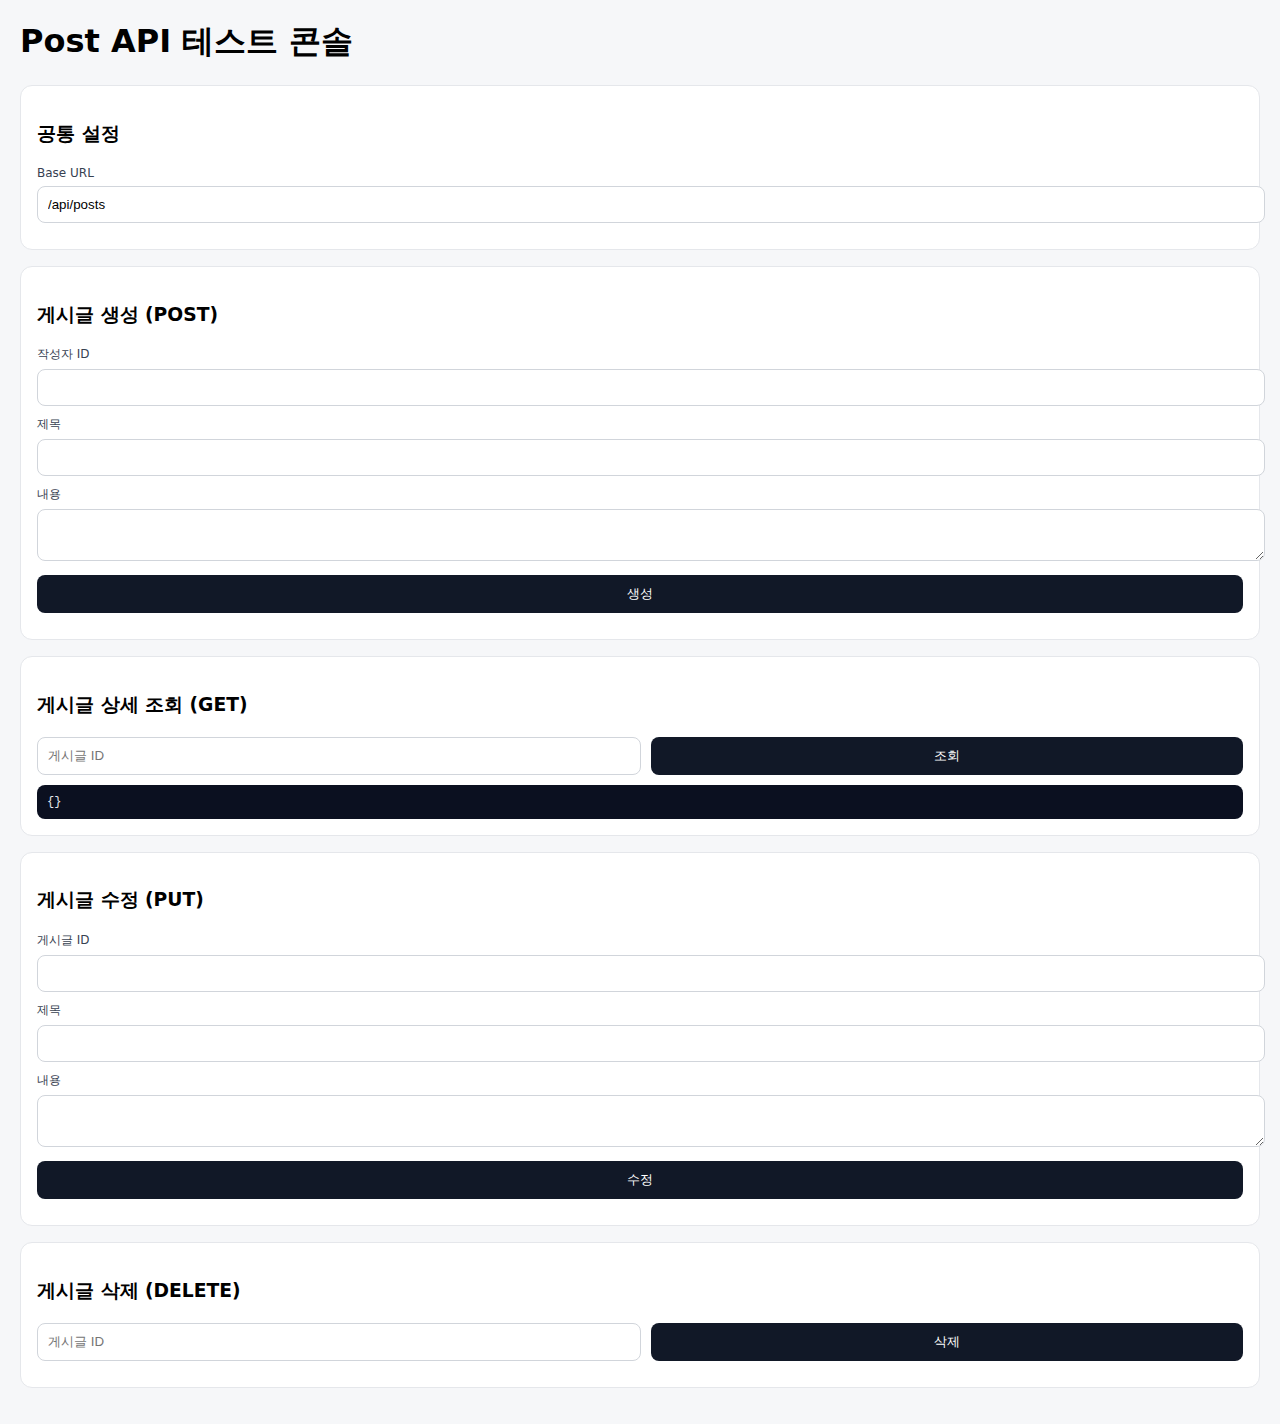
<file: toy_project/src/main/resources/static/index.html>
<!doctype html>
<html lang="ko">
<head>
    <meta charset="utf-8" />
    <title>Post API Test Console</title>
    <meta name="viewport" content="width=device-width, initial-scale=1" />
    <style>
        body {
            font-family: system-ui, -apple-system, Segoe UI, Roboto, Arial, sans-serif;
            background: #f6f7f9;
            margin: 0;
            padding: 20px;
        }
        h1 { margin-top: 0; }
        section {
            background: #fff;
            border-radius: 12px;
            padding: 16px;
            margin-bottom: 16px;
            border: 1px solid #e5e7eb;
        }
        label {
            display: block;
            font-size: 12px;
            margin-bottom: 6px;
            color: #374151;
        }
        input, textarea, button {
            width: 100%;
            padding: 10px;
            margin-bottom: 10px;
            border-radius: 8px;
            border: 1px solid #d1d5db;
        }
        textarea { resize: vertical; }
        button {
            background: #111827;
            color: #fff;
            border: none;
            cursor: pointer;
        }
        .row { display: flex; gap: 10px; }
        .success { color: #065f46; font-size: 13px; }
        .error { color: #b91c1c; font-size: 13px; white-space: pre-wrap; }
        .jsonbox {
            background: #0b1020;
            color: #e5e7eb;
            padding: 10px;
            border-radius: 8px;
            font-family: ui-monospace, monospace;
            font-size: 12px;
            white-space: pre-wrap;
        }
    </style>
</head>
<body>

<h1>Post API 테스트 콘솔</h1>

<section>
    <h3>공통 설정</h3>
    <label>Base URL</label>
    <input id="baseUrl" value="/api/posts" />
</section>

<section>
    <h3>게시글 생성 (POST)</h3>
    <label>작성자 ID</label>
    <input id="authorId" type="number" />

    <label>제목</label>
    <input id="title" />

    <label>내용</label>
    <textarea id="content"></textarea>

    <button id="btnCreate">생성</button>
    <div id="createMsg" class="success"></div>
    <div id="createErr" class="error"></div>
</section>

<section>
    <h3>게시글 상세 조회 (GET)</h3>
    <div class="row">
        <input id="detailId" type="number" placeholder="게시글 ID" />
        <button id="btnDetail">조회</button>
    </div>
    <div id="detailOut" class="jsonbox">{}</div>
    <div id="detailErr" class="error"></div>
</section>

<section>
    <h3>게시글 수정 (PUT)</h3>
    <label>게시글 ID</label>
    <input id="updateId" type="number" />

    <label>제목</label>
    <input id="updateTitle" />

    <label>내용</label>
    <textarea id="updateContent"></textarea>

    <button id="btnUpdate">수정</button>
    <div id="updateMsg" class="success"></div>
    <div id="updateErr" class="error"></div>
</section>

<section>
    <h3>게시글 삭제 (DELETE)</h3>
    <div class="row">
        <input id="deleteId" type="number" placeholder="게시글 ID" />
        <button id="btnDelete">삭제</button>
    </div>
    <div id="deleteMsg" class="success"></div>
    <div id="deleteErr" class="error"></div>
</section>
<script>
    const base = () => document.getElementById("baseUrl").value.trim();

    async function request(url, options, successEl, errorEl, outEl) {
        successEl && (successEl.textContent = "");
        errorEl && (errorEl.textContent = "");
        try {
            const res = await fetch(url, {
                headers: { "Content-Type": "application/json" },
                ...options
            });

            if (!res.ok) {
                errorEl.textContent = await res.text();
                return;
            }

            if (res.status === 204) {
                successEl.textContent = "요청 성공";
                return;
            }

            const data = await res.json();
            outEl && (outEl.textContent = JSON.stringify(data, null, 2));
            successEl && (successEl.textContent = "요청 성공");
            return data;
        } catch (e) {
            errorEl.textContent = e.message;
        }
    }

    btnCreate.onclick = () => {
        request(base(), {
            method: "POST",
            body: JSON.stringify({
                authorId: +authorId.value,
                title: title.value,
                content: content.value
            })
        }, createMsg, createErr);
    };

    btnDetail.onclick = () => {
        request(`${base()}/${detailId.value}`, { method: "GET" },
            null, detailErr, detailOut);
    };

    btnUpdate.onclick = () => {
        request(`${base()}/${updateId.value}`, {
            method: "PUT",
            body: JSON.stringify({
                title: updateTitle.value,
                content: updateContent.value
            })
        }, updateMsg, updateErr);
    };

    btnDelete.onclick = () => {
        request(`${base()}/${deleteId.value}`, {
            method: "DELETE"
        }, deleteMsg, deleteErr);
    };
</script>

</body>
</html>
</file>
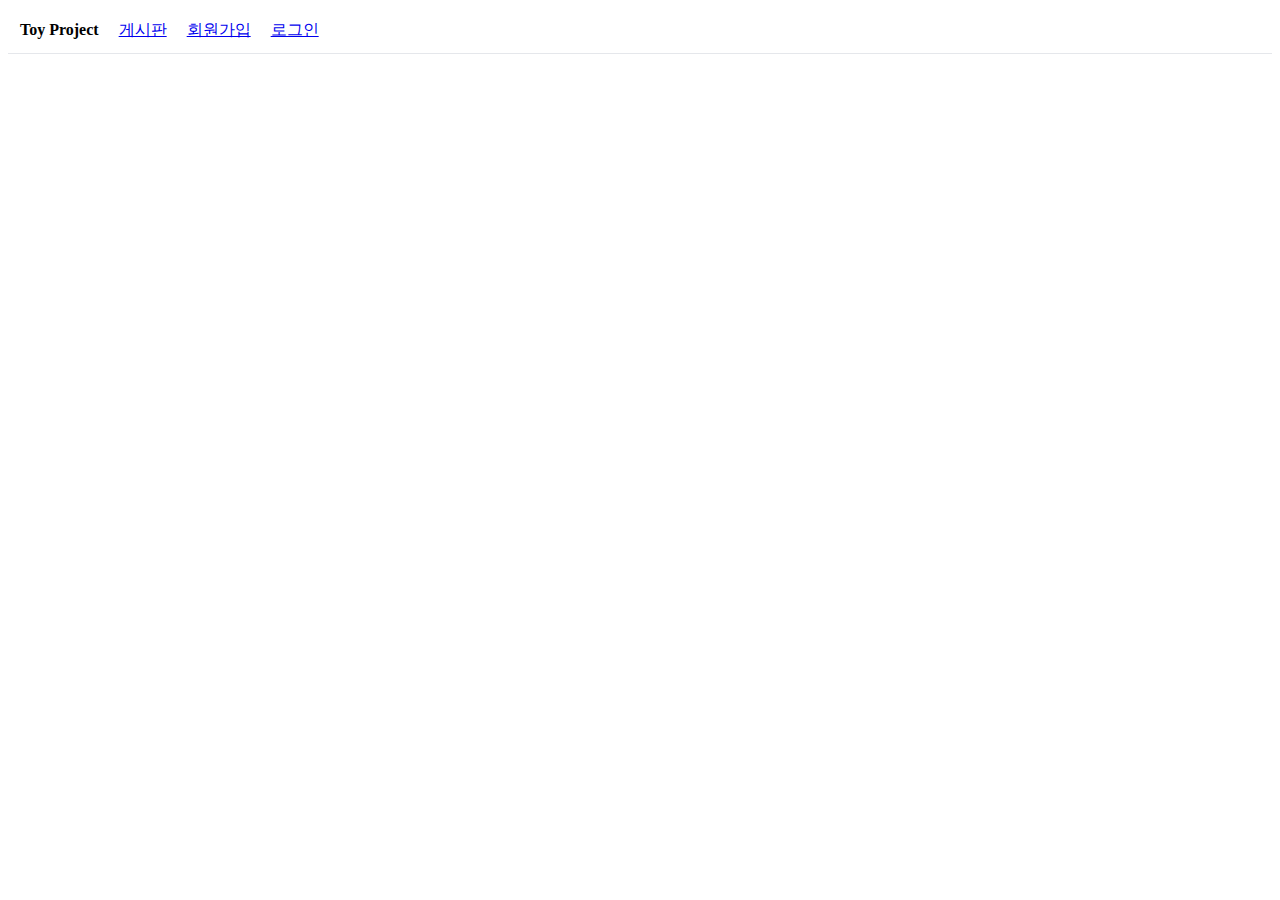
<file: toy_project/src/main/resources/templates/fragments/header.html>
<!doctype html>
<html xmlns:th="http://www.thymeleaf.org">
<body>

<header th:fragment="header">
    <div style="padding: 12px; border-bottom: 1px solid #e5e7eb;">
        <strong>Toy Project</strong>
        <span style="margin-left: 16px;">
            <a href="/posts">게시판</a>
        </span>
        <span style="margin-left: 16px;">
            <a href="/members/signup">회원가입</a>
        </span>
        <span style="margin-left: 16px;">
            <a href="/members/login">로그인</a>
        </span>
    </div>
</header>

</body>
</html>
</file>
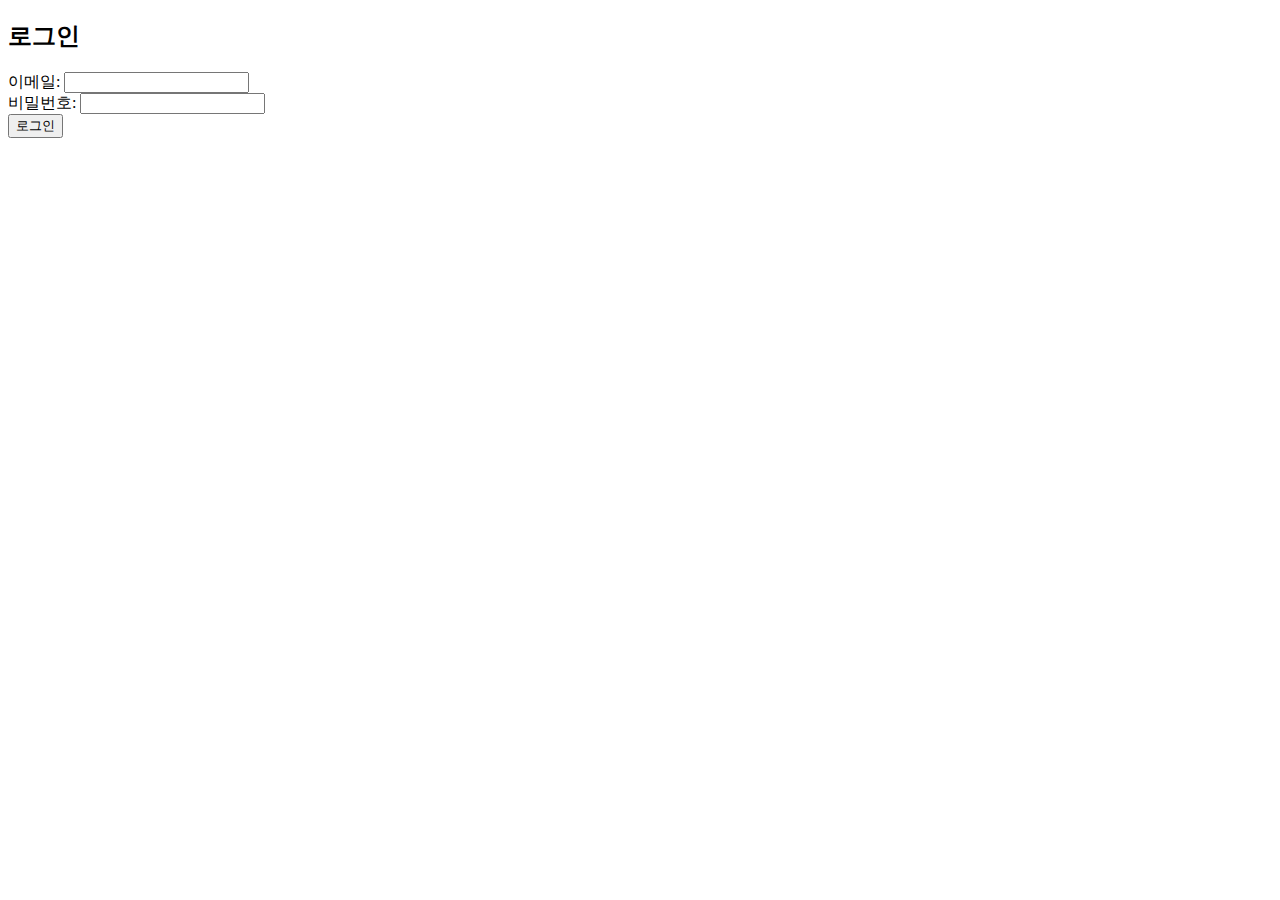
<file: toy_project/src/main/resources/templates/members/login.html>
<!DOCTYPE html>
<html xmlns:th="http://www.thymeleaf.org">
<head><meta charset="UTF-8"><title>로그인</title></head>
<body>
<h2>로그인</h2>

<form th:action="@{/members/login}" method="post" th:object="${memberLoginRequest}">
    이메일: <input type="email" th:field="*{email}"><br>
    비밀번호: <input type="password" th:field="*{password}"><br>
    <button type="submit">로그인</button>
</form>

</body>
</html>
</file>
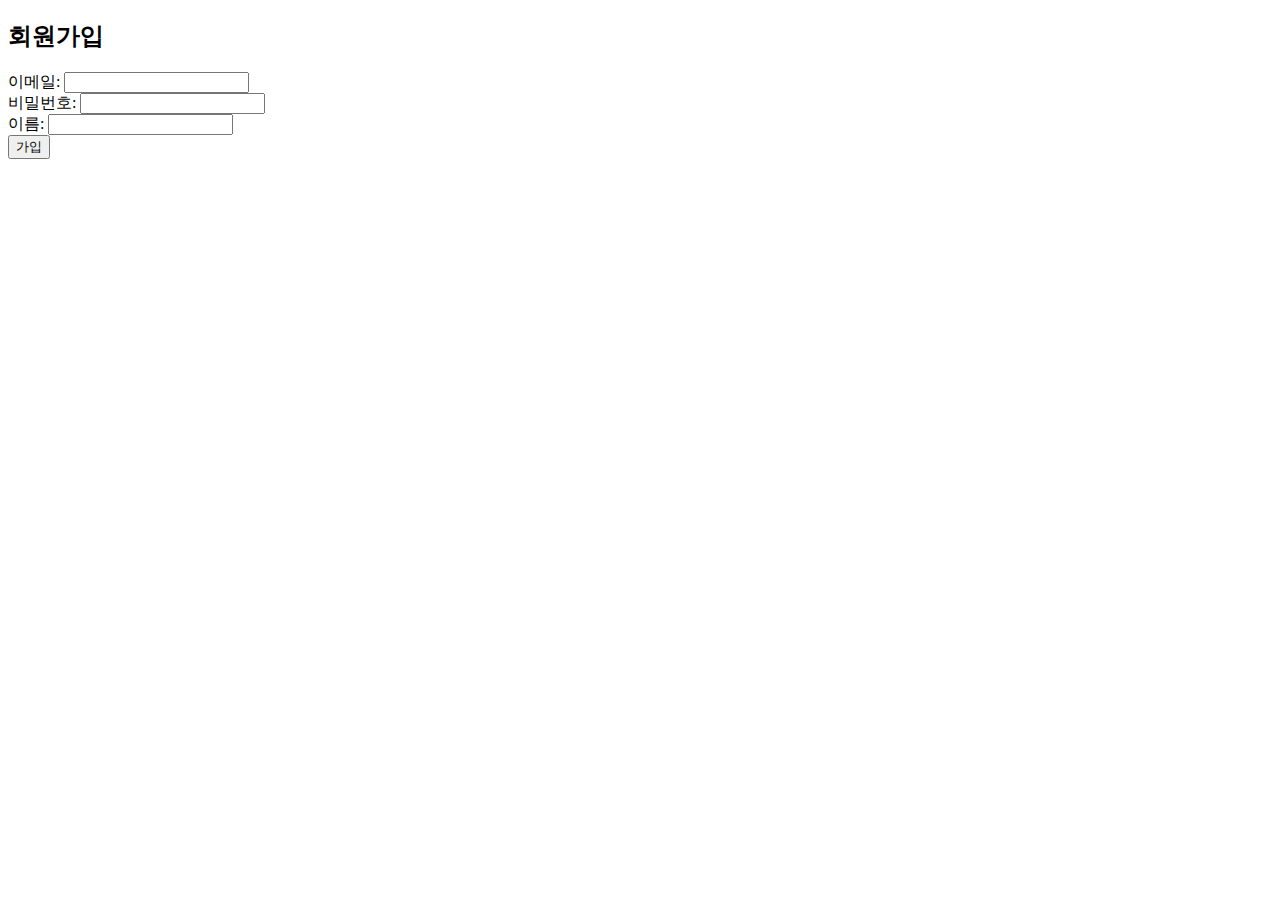
<file: toy_project/src/main/resources/templates/members/signup.html>
<!DOCTYPE html>
<html xmlns:th="http://www.thymeleaf.org">
<head><meta charset="UTF-8"><title>회원가입</title></head>
<body>
<h2>회원가입</h2>

<form th:action="@{/members/signup}" method="post" th:object="${memberSignRequest}">
    이메일: <input type="email" th:field="*{email}"><br>
    비밀번호: <input type="password" th:field="*{password}"><br>
    이름: <input type="text" th:field="*{name}"><br>
    <button type="submit">가입</button>
</form>

</body>
</html>
</file>
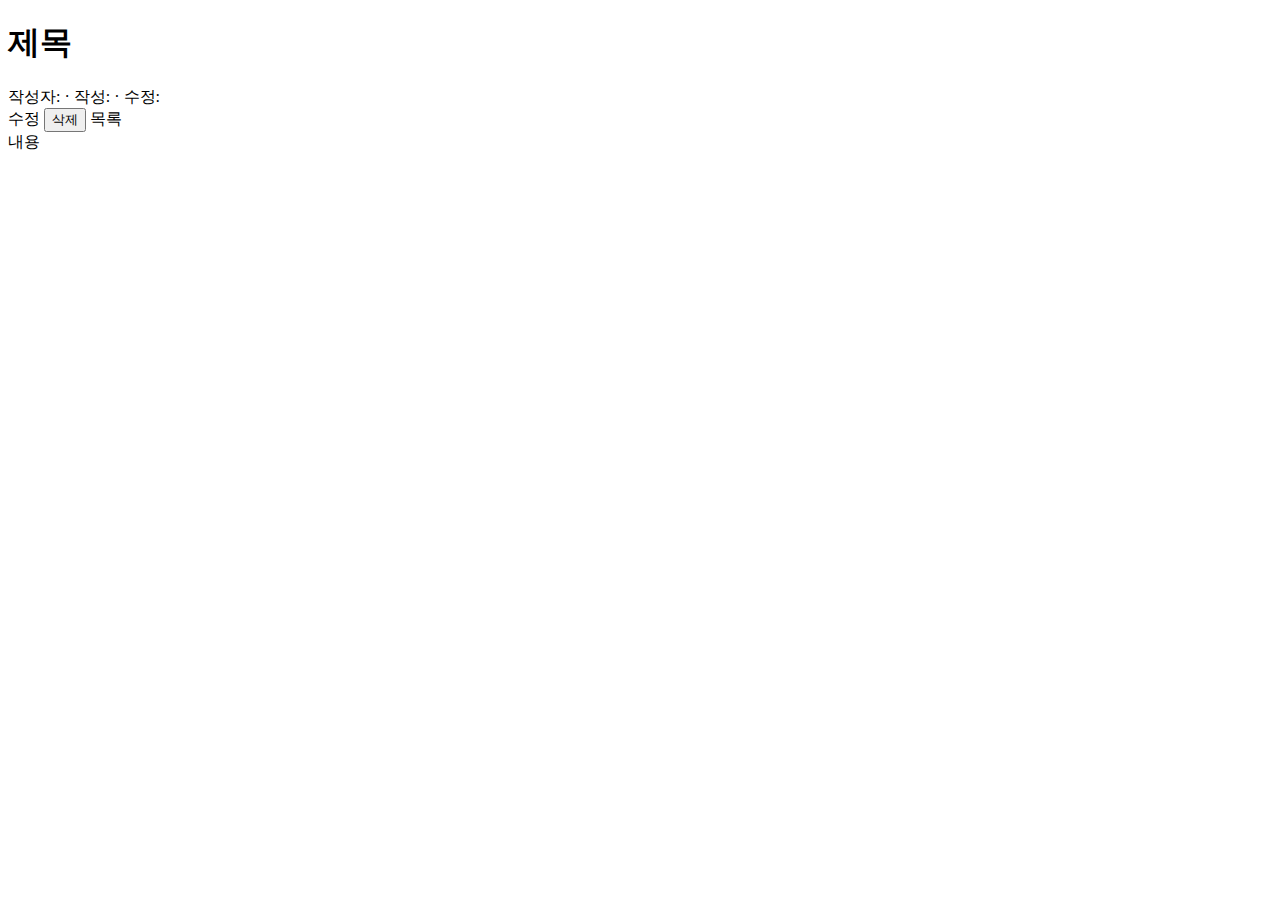
<file: toy_project/src/main/resources/templates/posts/detail.html>
<!doctype html>
<html xmlns:th="http://www.thymeleaf.org">
<head>
    <meta charset="UTF-8">
    <title>게시판 - 상세</title>
    <link rel="stylesheet" th:href="@{/css/posts.css}">
</head>
<body>
<div th:replace="fragments/header :: header"></div>

<div class="container">
    <div class="card">
        <div class="header">
            <div>
                <h1 th:text="${post.title}">제목</h1>
                <div class="muted">
                    작성자: <span th:text="${post.author}"></span>
                    · 작성: <span th:text="${post.created}"></span>
                    · 수정: <span th:text="${post.updated}"></span>
                </div>
            </div>

            <div class="actions">
                <a class="btn" th:href="@{|/posts/${post.id}/edit|}">수정</a>
                <form th:action="@{|/posts/${post.id}/delete|}" method="post" style="display:inline;">
                    <button class="btn danger" type="submit">삭제</button>
                </form>
                <a class="btn" th:href="@{/posts}">목록</a>
            </div>
        </div>

        <div class="pre" th:text="${post.content}">내용</div>
    </div>
</div>
</body>
</html>
</file>
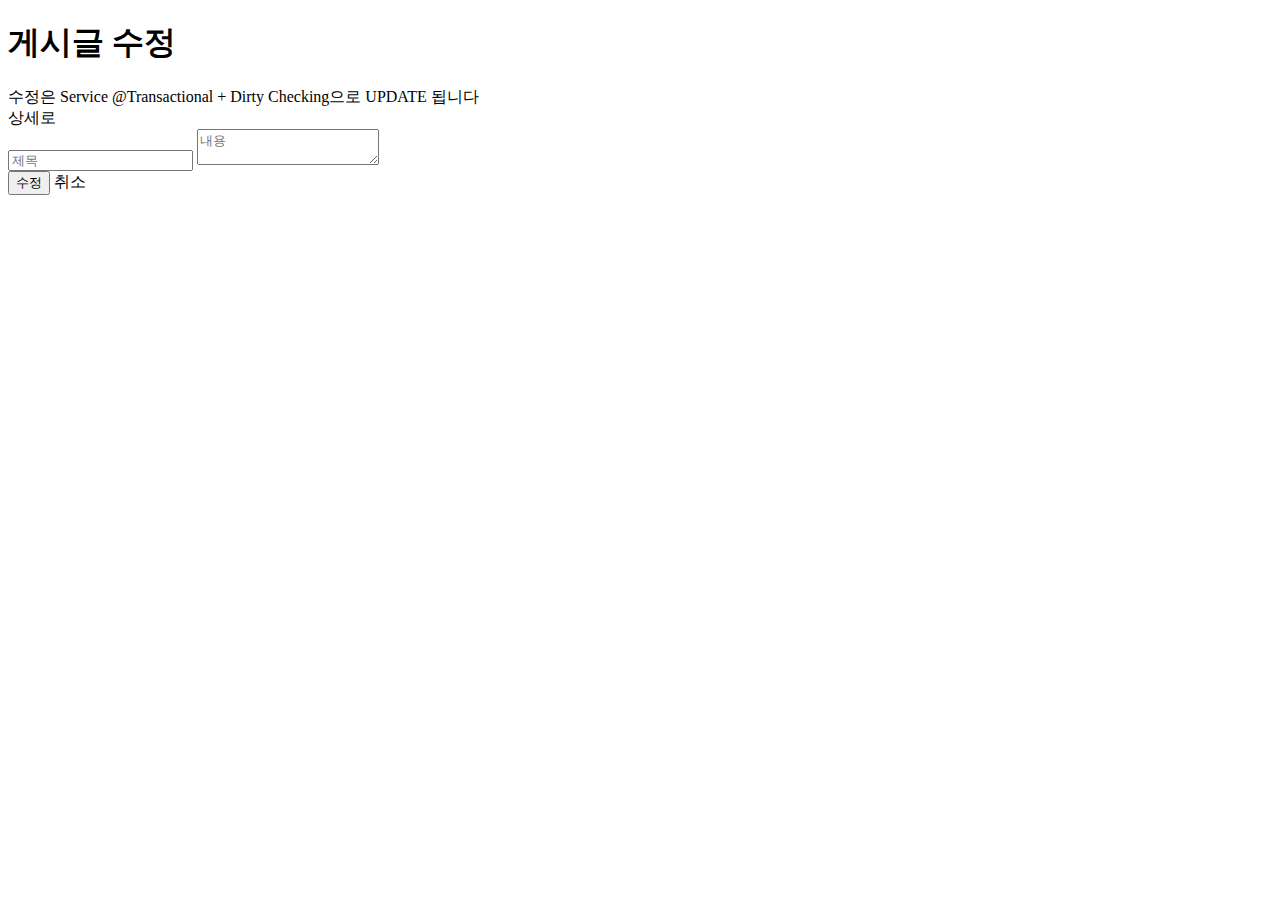
<file: toy_project/src/main/resources/templates/posts/edit.html>
<!doctype html>
<html xmlns:th="http://www.thymeleaf.org">
<head>
    <meta charset="UTF-8">
    <title>게시판 - 수정</title>
    <link rel="stylesheet" th:href="@{/css/posts.css}">
</head>
<body>
<div th:replace="fragments/header :: header"></div>

<div class="container">
    <div class="card">
        <div class="header">
            <div>
                <h1>게시글 수정</h1>
                <div class="muted">수정은 Service @Transactional + Dirty Checking으로 UPDATE 됩니다</div>
            </div>
            <div class="actions">
                <a class="btn" th:href="@{|/posts/${post.id}|}">상세로</a>
            </div>
        </div>

        <form class="form" th:action="@{|/posts/${post.id}/edit|}" method="post" th:object="${postUpdateRequest}">
            <input class="input" type="text" placeholder="제목" th:field="*{title}">
            <textarea class="textarea" placeholder="내용" th:field="*{content}"></textarea>

            <div class="actions">
                <button class="btn primary" type="submit">수정</button>
                <a class="btn" th:href="@{|/posts/${post.id}|}">취소</a>
            </div>
        </form>
    </div>
</div>
</body>
</html>
</file>
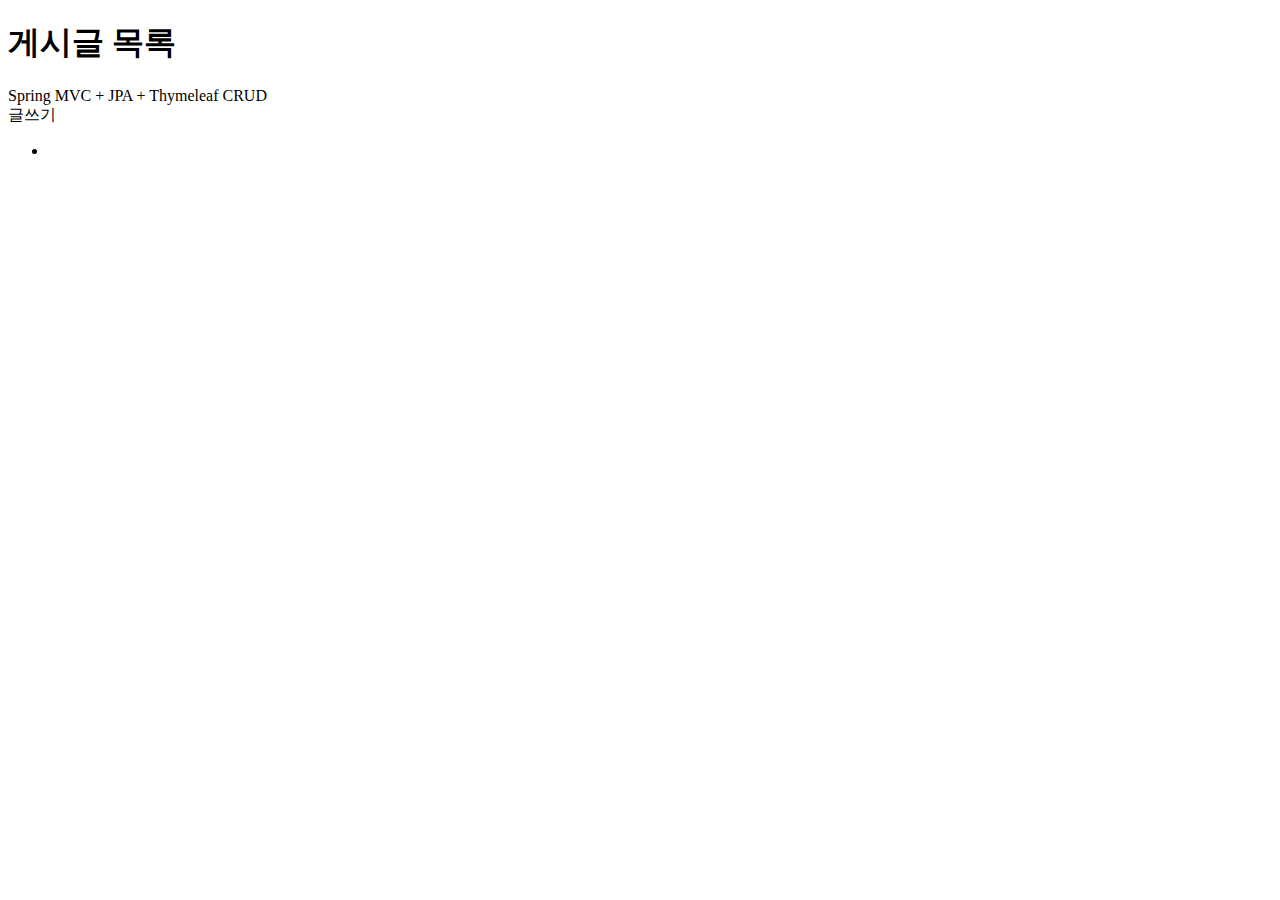
<file: toy_project/src/main/resources/templates/posts/list.html>
<!doctype html>
<html xmlns:th="http://www.thymeleaf.org">
<head>
    <meta charset="UTF-8">
    <title>게시판 - 목록</title>
    <link rel="stylesheet" th:href="@{/css/posts.css}">
</head>
<body>
<div th:replace="fragments/header :: header"></div>

<div class="container">
    <div class="card">
        <div class="header">
            <div>
                <h1>게시글 목록</h1>
                <div class="muted">Spring MVC + JPA + Thymeleaf CRUD</div>
            </div>
            <div class="actions">
                <a class="btn primary" th:href="@{/posts/new}">글쓰기</a>
            </div>
        </div>

        <ul class="list">
            <li th:each="p : ${posts}">
                <div>
                    <a class="title" th:href="@{|/posts/${p.id}|}" th:text="${p.title}"></a>
                </div>
                <div class="meta" th:text="${p.author}"></div>
            </li>
        </ul>
    </div>
</div>
</body>
</html>
</file>
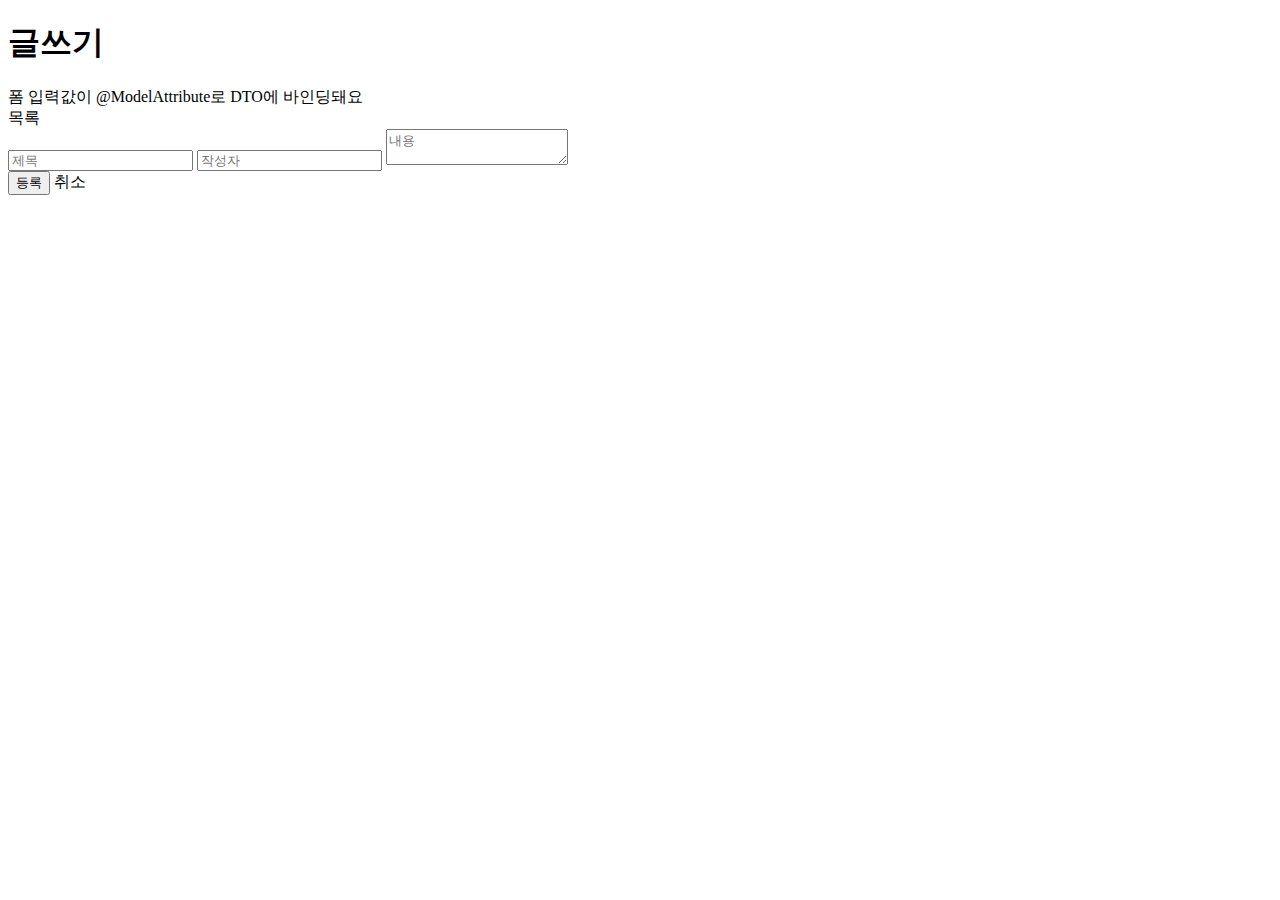
<file: toy_project/src/main/resources/templates/posts/new.html>
<!doctype html>
<html xmlns:th="http://www.thymeleaf.org">
<head>
    <meta charset="UTF-8">
    <title>게시판 - 글쓰기</title>
    <link rel="stylesheet" th:href="@{/css/posts.css}">
</head>
<body>
<div th:replace="fragments/header :: header"></div>

<div class="container">
    <div class="card">
        <div class="header">
            <div>
                <h1>글쓰기</h1>
                <div class="muted">폼 입력값이 @ModelAttribute로 DTO에 바인딩돼요</div>
            </div>
            <div class="actions">
                <a class="btn" th:href="@{/posts}">목록</a>
            </div>
        </div>

        <form class="form" th:action="@{/posts}" method="post" th:object="${posts}">
            <input class="input" type="text" placeholder="제목" th:field="*{title}">
            <input class="input" type="text" placeholder="작성자" th:field="*{author}">
            <textarea class="textarea" placeholder="내용" th:field="*{content}"></textarea>

            <div class="actions">
                <button class="btn primary" type="submit">등록</button>
                <a class="btn" th:href="@{/posts}">취소</a>
            </div>
        </form>
    </div>
</div>
</body>
</html>
</file>
